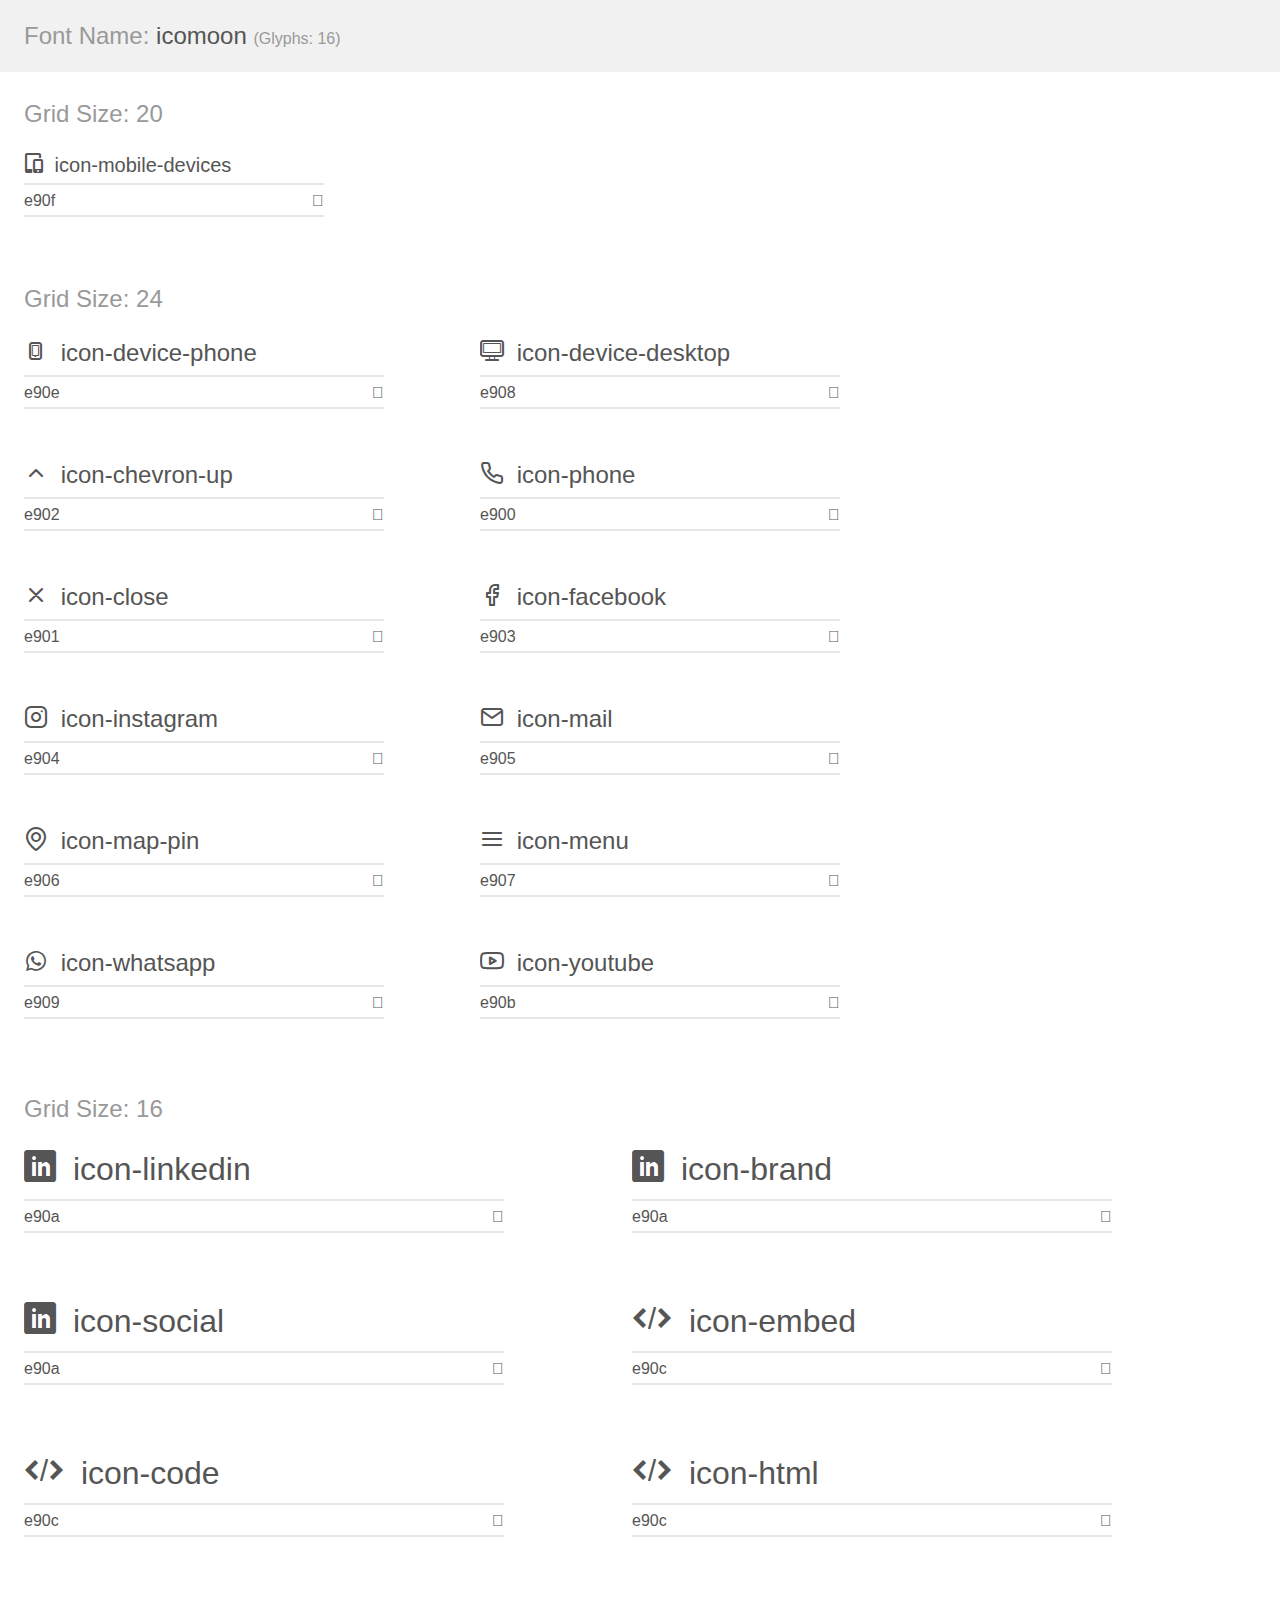
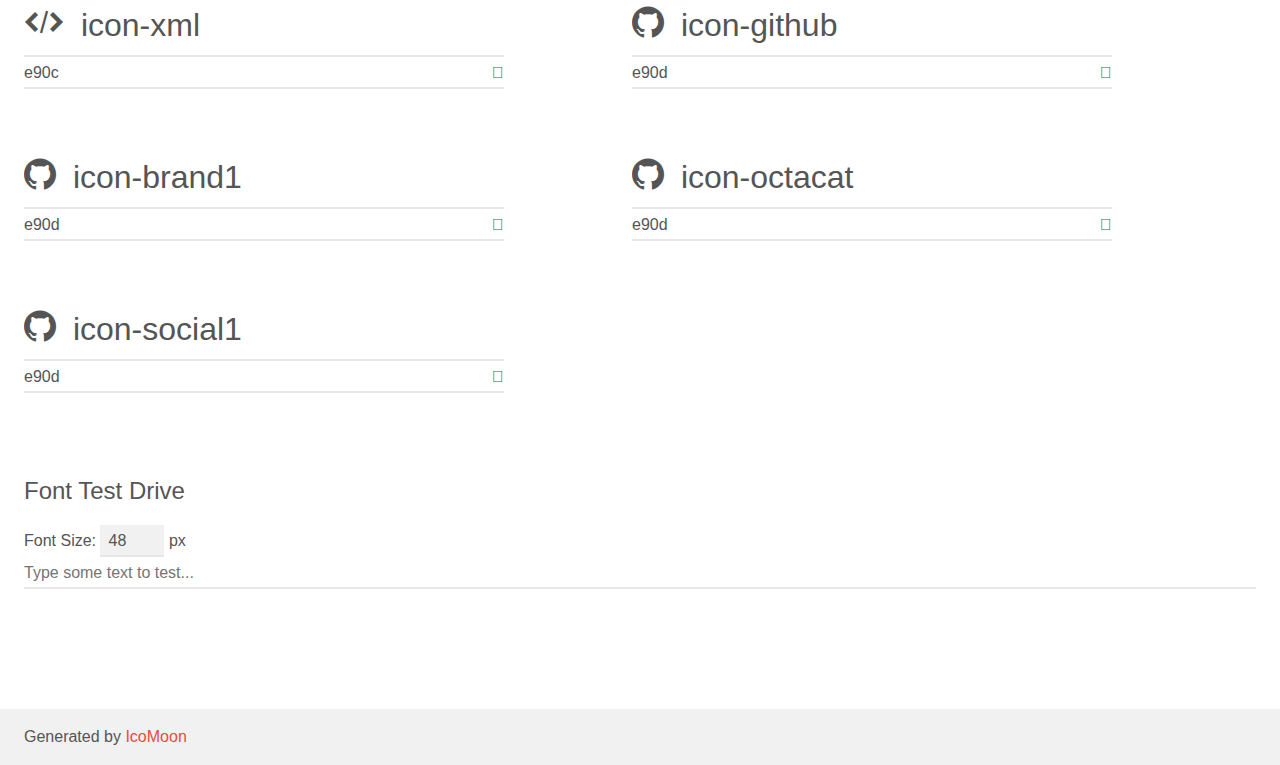
<file: assets/fonts/demo.html>
<!doctype html>
<html>
<head>
    <meta charset="utf-8">
    <title>IcoMoon Demo</title>
    <meta name="description" content="An Icon Font Generated By IcoMoon.io">
    <meta name="viewport" content="width=device-width, initial-scale=1">
    <link rel="stylesheet" href="demo-files/demo.css">
    <link rel="stylesheet" href="style.css"></head>
<body>
    <div class="bgc1 clearfix">
        <h1 class="mhmm mvm"><span class="fgc1">Font Name:</span> icomoon <small class="fgc1">(Glyphs:&nbsp;16)</small></h1>
    </div>
    <div class="clearfix mhl ptl">
        <h1 class="mvm mtn fgc1">Grid Size: 20</h1>
        <div class="glyph fs1">
            <div class="clearfix bshadow0 pbs">
                <span class="icon-mobile-devices"></span>
                <span class="mls"> icon-mobile-devices</span>
            </div>
            <fieldset class="fs0 size1of1 clearfix hidden-false">
                <input type="text" readonly value="e90f" class="unit size1of2" />
                <input type="text" maxlength="1" readonly value="&#xe90f;" class="unitRight size1of2 talign-right" />
            </fieldset>
            <div class="fs0 bshadow0 clearfix hidden-true">
                <span class="unit pvs fgc1">liga: </span>
                <input type="text" readonly value="" class="liga unitRight" />
            </div>
        </div>
    </div>
    <div class="clearfix mhl ptl">
        <h1 class="mvm mtn fgc1">Grid Size: 24</h1>
        <div class="glyph fs2">
            <div class="clearfix bshadow0 pbs">
                <span class="icon-device-phone"></span>
                <span class="mls"> icon-device-phone</span>
            </div>
            <fieldset class="fs0 size1of1 clearfix hidden-false">
                <input type="text" readonly value="e90e" class="unit size1of2" />
                <input type="text" maxlength="1" readonly value="&#xe90e;" class="unitRight size1of2 talign-right" />
            </fieldset>
            <div class="fs0 bshadow0 clearfix hidden-true">
                <span class="unit pvs fgc1">liga: </span>
                <input type="text" readonly value="" class="liga unitRight" />
            </div>
        </div>
        <div class="glyph fs2">
            <div class="clearfix bshadow0 pbs">
                <span class="icon-device-desktop"></span>
                <span class="mls"> icon-device-desktop</span>
            </div>
            <fieldset class="fs0 size1of1 clearfix hidden-false">
                <input type="text" readonly value="e908" class="unit size1of2" />
                <input type="text" maxlength="1" readonly value="&#xe908;" class="unitRight size1of2 talign-right" />
            </fieldset>
            <div class="fs0 bshadow0 clearfix hidden-true">
                <span class="unit pvs fgc1">liga: </span>
                <input type="text" readonly value="" class="liga unitRight" />
            </div>
        </div>
        <div class="glyph fs2">
            <div class="clearfix bshadow0 pbs">
                <span class="icon-chevron-up"></span>
                <span class="mls"> icon-chevron-up</span>
            </div>
            <fieldset class="fs0 size1of1 clearfix hidden-false">
                <input type="text" readonly value="e902" class="unit size1of2" />
                <input type="text" maxlength="1" readonly value="&#xe902;" class="unitRight size1of2 talign-right" />
            </fieldset>
            <div class="fs0 bshadow0 clearfix hidden-true">
                <span class="unit pvs fgc1">liga: </span>
                <input type="text" readonly value="" class="liga unitRight" />
            </div>
        </div>
        <div class="glyph fs2">
            <div class="clearfix bshadow0 pbs">
                <span class="icon-phone"></span>
                <span class="mls"> icon-phone</span>
            </div>
            <fieldset class="fs0 size1of1 clearfix hidden-false">
                <input type="text" readonly value="e900" class="unit size1of2" />
                <input type="text" maxlength="1" readonly value="&#xe900;" class="unitRight size1of2 talign-right" />
            </fieldset>
            <div class="fs0 bshadow0 clearfix hidden-true">
                <span class="unit pvs fgc1">liga: </span>
                <input type="text" readonly value="" class="liga unitRight" />
            </div>
        </div>
        <div class="glyph fs2">
            <div class="clearfix bshadow0 pbs">
                <span class="icon-close"></span>
                <span class="mls"> icon-close</span>
            </div>
            <fieldset class="fs0 size1of1 clearfix hidden-false">
                <input type="text" readonly value="e901" class="unit size1of2" />
                <input type="text" maxlength="1" readonly value="&#xe901;" class="unitRight size1of2 talign-right" />
            </fieldset>
            <div class="fs0 bshadow0 clearfix hidden-true">
                <span class="unit pvs fgc1">liga: </span>
                <input type="text" readonly value="" class="liga unitRight" />
            </div>
        </div>
        <div class="glyph fs2">
            <div class="clearfix bshadow0 pbs">
                <span class="icon-facebook"></span>
                <span class="mls"> icon-facebook</span>
            </div>
            <fieldset class="fs0 size1of1 clearfix hidden-false">
                <input type="text" readonly value="e903" class="unit size1of2" />
                <input type="text" maxlength="1" readonly value="&#xe903;" class="unitRight size1of2 talign-right" />
            </fieldset>
            <div class="fs0 bshadow0 clearfix hidden-true">
                <span class="unit pvs fgc1">liga: </span>
                <input type="text" readonly value="" class="liga unitRight" />
            </div>
        </div>
        <div class="glyph fs2">
            <div class="clearfix bshadow0 pbs">
                <span class="icon-instagram"></span>
                <span class="mls"> icon-instagram</span>
            </div>
            <fieldset class="fs0 size1of1 clearfix hidden-false">
                <input type="text" readonly value="e904" class="unit size1of2" />
                <input type="text" maxlength="1" readonly value="&#xe904;" class="unitRight size1of2 talign-right" />
            </fieldset>
            <div class="fs0 bshadow0 clearfix hidden-true">
                <span class="unit pvs fgc1">liga: </span>
                <input type="text" readonly value="" class="liga unitRight" />
            </div>
        </div>
        <div class="glyph fs2">
            <div class="clearfix bshadow0 pbs">
                <span class="icon-mail"></span>
                <span class="mls"> icon-mail</span>
            </div>
            <fieldset class="fs0 size1of1 clearfix hidden-false">
                <input type="text" readonly value="e905" class="unit size1of2" />
                <input type="text" maxlength="1" readonly value="&#xe905;" class="unitRight size1of2 talign-right" />
            </fieldset>
            <div class="fs0 bshadow0 clearfix hidden-true">
                <span class="unit pvs fgc1">liga: </span>
                <input type="text" readonly value="" class="liga unitRight" />
            </div>
        </div>
        <div class="glyph fs2">
            <div class="clearfix bshadow0 pbs">
                <span class="icon-map-pin"></span>
                <span class="mls"> icon-map-pin</span>
            </div>
            <fieldset class="fs0 size1of1 clearfix hidden-false">
                <input type="text" readonly value="e906" class="unit size1of2" />
                <input type="text" maxlength="1" readonly value="&#xe906;" class="unitRight size1of2 talign-right" />
            </fieldset>
            <div class="fs0 bshadow0 clearfix hidden-true">
                <span class="unit pvs fgc1">liga: </span>
                <input type="text" readonly value="" class="liga unitRight" />
            </div>
        </div>
        <div class="glyph fs2">
            <div class="clearfix bshadow0 pbs">
                <span class="icon-menu"></span>
                <span class="mls"> icon-menu</span>
            </div>
            <fieldset class="fs0 size1of1 clearfix hidden-false">
                <input type="text" readonly value="e907" class="unit size1of2" />
                <input type="text" maxlength="1" readonly value="&#xe907;" class="unitRight size1of2 talign-right" />
            </fieldset>
            <div class="fs0 bshadow0 clearfix hidden-true">
                <span class="unit pvs fgc1">liga: </span>
                <input type="text" readonly value="" class="liga unitRight" />
            </div>
        </div>
        <div class="glyph fs2">
            <div class="clearfix bshadow0 pbs">
                <span class="icon-whatsapp"></span>
                <span class="mls"> icon-whatsapp</span>
            </div>
            <fieldset class="fs0 size1of1 clearfix hidden-false">
                <input type="text" readonly value="e909" class="unit size1of2" />
                <input type="text" maxlength="1" readonly value="&#xe909;" class="unitRight size1of2 talign-right" />
            </fieldset>
            <div class="fs0 bshadow0 clearfix hidden-true">
                <span class="unit pvs fgc1">liga: </span>
                <input type="text" readonly value="" class="liga unitRight" />
            </div>
        </div>
        <div class="glyph fs2">
            <div class="clearfix bshadow0 pbs">
                <span class="icon-youtube"></span>
                <span class="mls"> icon-youtube</span>
            </div>
            <fieldset class="fs0 size1of1 clearfix hidden-false">
                <input type="text" readonly value="e90b" class="unit size1of2" />
                <input type="text" maxlength="1" readonly value="&#xe90b;" class="unitRight size1of2 talign-right" />
            </fieldset>
            <div class="fs0 bshadow0 clearfix hidden-true">
                <span class="unit pvs fgc1">liga: </span>
                <input type="text" readonly value="" class="liga unitRight" />
            </div>
        </div>
    </div>
    <div class="clearfix mhl ptl">
        <h1 class="mvm mtn fgc1">Grid Size: 16</h1>
        <div class="glyph fs3">
            <div class="clearfix bshadow0 pbs">
                <span class="icon-linkedin"></span>
                <span class="mls"> icon-linkedin</span>
            </div>
            <fieldset class="fs0 size1of1 clearfix hidden-false">
                <input type="text" readonly value="e90a" class="unit size1of2" />
                <input type="text" maxlength="1" readonly value="&#xe90a;" class="unitRight size1of2 talign-right" />
            </fieldset>
            <div class="fs0 bshadow0 clearfix hidden-true">
                <span class="unit pvs fgc1">liga: </span>
                <input type="text" readonly value="" class="liga unitRight" />
            </div>
        </div>
        <div class="glyph fs3">
            <div class="clearfix bshadow0 pbs">
                <span class="icon-brand"></span>
                <span class="mls"> icon-brand</span>
            </div>
            <fieldset class="fs0 size1of1 clearfix hidden-false">
                <input type="text" readonly value="e90a" class="unit size1of2" />
                <input type="text" maxlength="1" readonly value="&#xe90a;" class="unitRight size1of2 talign-right" />
            </fieldset>
            <div class="fs0 bshadow0 clearfix hidden-true">
                <span class="unit pvs fgc1">liga: </span>
                <input type="text" readonly value="" class="liga unitRight" />
            </div>
        </div>
        <div class="glyph fs3">
            <div class="clearfix bshadow0 pbs">
                <span class="icon-social"></span>
                <span class="mls"> icon-social</span>
            </div>
            <fieldset class="fs0 size1of1 clearfix hidden-false">
                <input type="text" readonly value="e90a" class="unit size1of2" />
                <input type="text" maxlength="1" readonly value="&#xe90a;" class="unitRight size1of2 talign-right" />
            </fieldset>
            <div class="fs0 bshadow0 clearfix hidden-true">
                <span class="unit pvs fgc1">liga: </span>
                <input type="text" readonly value="" class="liga unitRight" />
            </div>
        </div>
        <div class="glyph fs3">
            <div class="clearfix bshadow0 pbs">
                <span class="icon-embed"></span>
                <span class="mls"> icon-embed</span>
            </div>
            <fieldset class="fs0 size1of1 clearfix hidden-false">
                <input type="text" readonly value="e90c" class="unit size1of2" />
                <input type="text" maxlength="1" readonly value="&#xe90c;" class="unitRight size1of2 talign-right" />
            </fieldset>
            <div class="fs0 bshadow0 clearfix hidden-true">
                <span class="unit pvs fgc1">liga: </span>
                <input type="text" readonly value="" class="liga unitRight" />
            </div>
        </div>
        <div class="glyph fs3">
            <div class="clearfix bshadow0 pbs">
                <span class="icon-code"></span>
                <span class="mls"> icon-code</span>
            </div>
            <fieldset class="fs0 size1of1 clearfix hidden-false">
                <input type="text" readonly value="e90c" class="unit size1of2" />
                <input type="text" maxlength="1" readonly value="&#xe90c;" class="unitRight size1of2 talign-right" />
            </fieldset>
            <div class="fs0 bshadow0 clearfix hidden-true">
                <span class="unit pvs fgc1">liga: </span>
                <input type="text" readonly value="" class="liga unitRight" />
            </div>
        </div>
        <div class="glyph fs3">
            <div class="clearfix bshadow0 pbs">
                <span class="icon-html"></span>
                <span class="mls"> icon-html</span>
            </div>
            <fieldset class="fs0 size1of1 clearfix hidden-false">
                <input type="text" readonly value="e90c" class="unit size1of2" />
                <input type="text" maxlength="1" readonly value="&#xe90c;" class="unitRight size1of2 talign-right" />
            </fieldset>
            <div class="fs0 bshadow0 clearfix hidden-true">
                <span class="unit pvs fgc1">liga: </span>
                <input type="text" readonly value="" class="liga unitRight" />
            </div>
        </div>
        <div class="glyph fs3">
            <div class="clearfix bshadow0 pbs">
                <span class="icon-xml"></span>
                <span class="mls"> icon-xml</span>
            </div>
            <fieldset class="fs0 size1of1 clearfix hidden-false">
                <input type="text" readonly value="e90c" class="unit size1of2" />
                <input type="text" maxlength="1" readonly value="&#xe90c;" class="unitRight size1of2 talign-right" />
            </fieldset>
            <div class="fs0 bshadow0 clearfix hidden-true">
                <span class="unit pvs fgc1">liga: </span>
                <input type="text" readonly value="" class="liga unitRight" />
            </div>
        </div>
        <div class="glyph fs3">
            <div class="clearfix bshadow0 pbs">
                <span class="icon-github"></span>
                <span class="mls"> icon-github</span>
            </div>
            <fieldset class="fs0 size1of1 clearfix hidden-false">
                <input type="text" readonly value="e90d" class="unit size1of2" />
                <input type="text" maxlength="1" readonly value="&#xe90d;" class="unitRight size1of2 talign-right" />
            </fieldset>
            <div class="fs0 bshadow0 clearfix hidden-true">
                <span class="unit pvs fgc1">liga: </span>
                <input type="text" readonly value="" class="liga unitRight" />
            </div>
        </div>
        <div class="glyph fs3">
            <div class="clearfix bshadow0 pbs">
                <span class="icon-brand1"></span>
                <span class="mls"> icon-brand1</span>
            </div>
            <fieldset class="fs0 size1of1 clearfix hidden-false">
                <input type="text" readonly value="e90d" class="unit size1of2" />
                <input type="text" maxlength="1" readonly value="&#xe90d;" class="unitRight size1of2 talign-right" />
            </fieldset>
            <div class="fs0 bshadow0 clearfix hidden-true">
                <span class="unit pvs fgc1">liga: </span>
                <input type="text" readonly value="" class="liga unitRight" />
            </div>
        </div>
        <div class="glyph fs3">
            <div class="clearfix bshadow0 pbs">
                <span class="icon-octacat"></span>
                <span class="mls"> icon-octacat</span>
            </div>
            <fieldset class="fs0 size1of1 clearfix hidden-false">
                <input type="text" readonly value="e90d" class="unit size1of2" />
                <input type="text" maxlength="1" readonly value="&#xe90d;" class="unitRight size1of2 talign-right" />
            </fieldset>
            <div class="fs0 bshadow0 clearfix hidden-true">
                <span class="unit pvs fgc1">liga: </span>
                <input type="text" readonly value="" class="liga unitRight" />
            </div>
        </div>
        <div class="glyph fs3">
            <div class="clearfix bshadow0 pbs">
                <span class="icon-social1"></span>
                <span class="mls"> icon-social1</span>
            </div>
            <fieldset class="fs0 size1of1 clearfix hidden-false">
                <input type="text" readonly value="e90d" class="unit size1of2" />
                <input type="text" maxlength="1" readonly value="&#xe90d;" class="unitRight size1of2 talign-right" />
            </fieldset>
            <div class="fs0 bshadow0 clearfix hidden-true">
                <span class="unit pvs fgc1">liga: </span>
                <input type="text" readonly value="" class="liga unitRight" />
            </div>
        </div>
    </div>

    <!--[if gt IE 8]><!-->
    <div class="mhl clearfix mbl">
        <h1>Font Test Drive</h1>
        <label>
            Font Size: <input id="fontSize" type="number" class="textbox0 mbm"
            min="8" value="48" />
            px
        </label>
        <input id="testText" type="text" class="phl size1of1 mvl"
        placeholder="Type some text to test..." value=""/>
        <div id="testDrive" class="icon-" style="font-family: icomoon">&nbsp;
        </div>
    </div>
    <!--<![endif]-->
    <div class="bgc1 clearfix">
        <p class="mhl">Generated by <a href="https://icomoon.io/app">IcoMoon</a></p>
    </div>

    <script src="demo-files/demo.js"></script>
</body>
</html>
</file>
<file: assets/fonts/demo-files/demo.css>
body {
  padding: 0;
  margin: 0;
  font-family: sans-serif;
  font-size: 1em;
  line-height: 1.5;
  color: #555;
  background: #fff;
}
h1 {
  font-size: 1.5em;
  font-weight: normal;
}
small {
  font-size: .66666667em;
}
a {
  color: #e74c3c;
  text-decoration: none;
}
a:hover, a:focus {
  box-shadow: 0 1px #e74c3c;
}
.bshadow0, input {
  box-shadow: inset 0 -2px #e7e7e7;
}
input:hover {
  box-shadow: inset 0 -2px #ccc;
}
input, fieldset {
  font-family: sans-serif;
  font-size: 1em;
  margin: 0;
  padding: 0;
  border: 0;
}
input {
  color: inherit;
  line-height: 1.5;
  height: 1.5em;
  padding: .25em 0;
}
input:focus {
  outline: none;
  box-shadow: inset 0 -2px #449fdb;
}
.glyph {
  font-size: 16px;
  width: 15em;
  padding-bottom: 1em;
  margin-right: 4em;
  margin-bottom: 1em;
  float: left;
  overflow: hidden;
}
.liga {
  width: 80%;
  width: calc(100% - 2.5em);
}
.talign-right {
  text-align: right;
}
.talign-center {
  text-align: center;
}
.bgc1 {
  background: #f1f1f1;
}
.fgc1 {
  color: #999;
}
.fgc0 {
  color: #000;
}
p {
  margin-top: 1em;
  margin-bottom: 1em;
}
.mvm {
  margin-top: .75em;
  margin-bottom: .75em;
}
.mtn {
  margin-top: 0;
}
.mtl, .mal {
  margin-top: 1.5em;
}
.mbl, .mal {
  margin-bottom: 1.5em;
}
.mal, .mhl {
  margin-left: 1.5em;
  margin-right: 1.5em;
}
.mhmm {
  margin-left: 1em;
  margin-right: 1em;
}
.mls {
  margin-left: .25em;
}
.ptl {
  padding-top: 1.5em;
}
.pbs, .pvs {
  padding-bottom: .25em;
}
.pvs, .pts {
  padding-top: .25em;
}
.unit {
  float: left;
}
.unitRight {
  float: right;
}
.size1of2 {
  width: 50%;
}
.size1of1 {
  width: 100%;
}
.clearfix:before, .clearfix:after {
  content: " ";
  display: table;
}
.clearfix:after {
  clear: both;
}
.hidden-true {
  display: none;
}
.textbox0 {
  width: 3em;
  background: #f1f1f1;
  padding: .25em .5em;
  line-height: 1.5;
  height: 1.5em;
}
#testDrive {
  display: block;
  padding-top: 24px;
  line-height: 1.5;
}
.fs0 {
  font-size: 16px;
}
.fs1 {
  font-size: 20px;
}
.fs2 {
  font-size: 24px;
}
.fs3 {
  font-size: 32px;
}
</file>
<file: assets/fonts/style.css>
@font-face {
  font-family: 'icomoon';
  src:  url('fonts/icomoon.eot?pqa79g');
  src:  url('fonts/icomoon.eot?pqa79g#iefix') format('embedded-opentype'),
    url('fonts/icomoon.ttf?pqa79g') format('truetype'),
    url('fonts/icomoon.woff?pqa79g') format('woff'),
    url('fonts/icomoon.svg?pqa79g#icomoon') format('svg');
  font-weight: normal;
  font-style: normal;
  font-display: block;
}

[class^="icon-"], [class*=" icon-"] {
  /* use !important to prevent issues with browser extensions that change fonts */
  font-family: 'icomoon' !important;
  speak: never;
  font-style: normal;
  font-weight: normal;
  font-variant: normal;
  text-transform: none;
  line-height: 1;

  /* Better Font Rendering =========== */
  -webkit-font-smoothing: antialiased;
  -moz-osx-font-smoothing: grayscale;
}

.icon-mobile-devices:before {
  content: "\e90f";
}
.icon-device-phone:before {
  content: "\e90e";
}
.icon-device-desktop:before {
  content: "\e908";
}
.icon-chevron-up:before {
  content: "\e902";
}
.icon-phone:before {
  content: "\e900";
}
.icon-close:before {
  content: "\e901";
}
.icon-facebook:before {
  content: "\e903";
}
.icon-instagram:before {
  content: "\e904";
}
.icon-mail:before {
  content: "\e905";
}
.icon-map-pin:before {
  content: "\e906";
}
.icon-menu:before {
  content: "\e907";
}
.icon-whatsapp:before {
  content: "\e909";
}
.icon-youtube:before {
  content: "\e90b";
}
.icon-linkedin:before {
  content: "\e90a";
}
.icon-brand:before {
  content: "\e90a";
}
.icon-social:before {
  content: "\e90a";
}
.icon-embed:before {
  content: "\e90c";
}
.icon-code:before {
  content: "\e90c";
}
.icon-html:before {
  content: "\e90c";
}
.icon-xml:before {
  content: "\e90c";
}
.icon-github:before {
  content: "\e90d";
}
.icon-brand1:before {
  content: "\e90d";
}
.icon-octacat:before {
  content: "\e90d";
}
.icon-social1:before {
  content: "\e90d";
}
</file>
